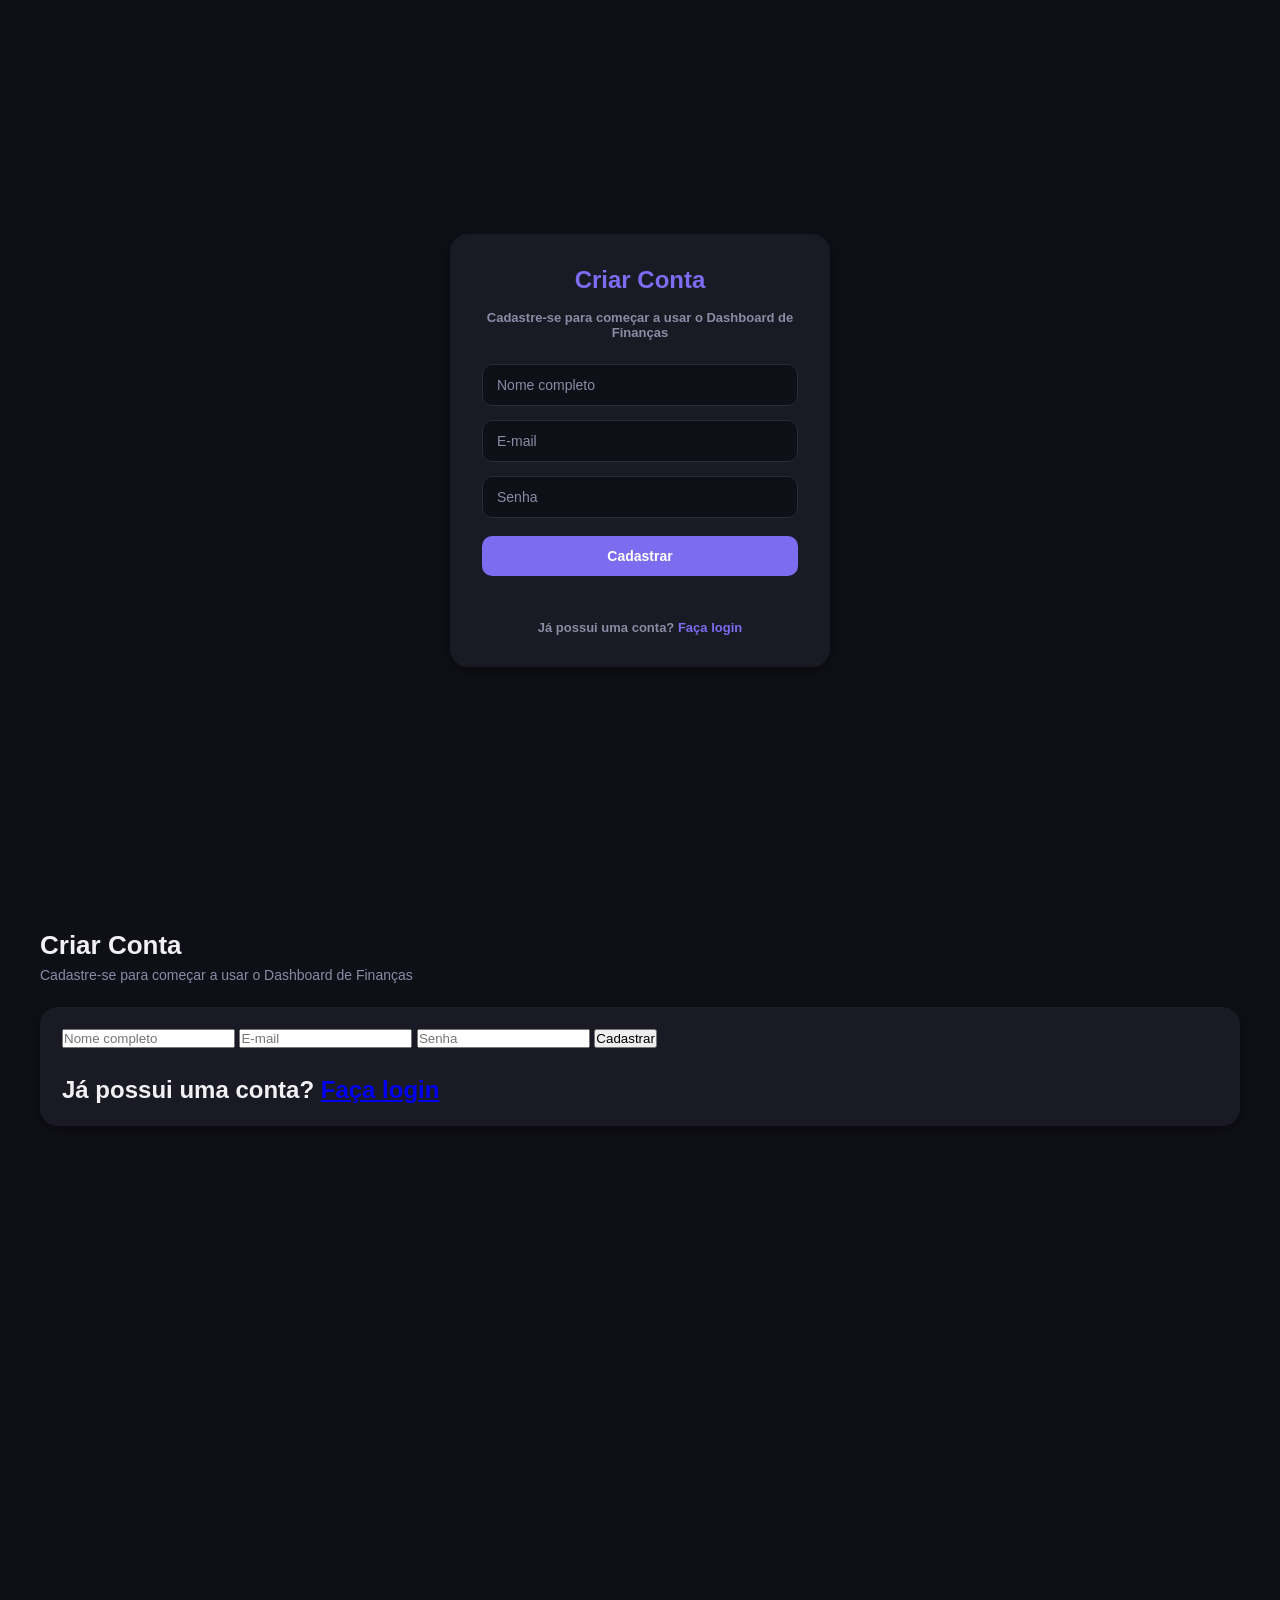
<file: cadastro.html>
<!DOCTYPE html>
<html lang="pt-BR">
<head>
    <meta charset="UTF-8">
    <title>Cadastro - Dashboard de Finanças</title>
    <link rel="stylesheet" href="style.css">
</head>
<body>

    <div class="app">
    <main class="main auth-page">
        <section class="card auth-card">
            <header class="header">
                <h1>Criar Conta</h1>
                <p>Cadastre-se para começar a usar o Dashboard de Finanças</p>
            </header>
            <form id="form-cadastro">
                <input type="text" id="nome" placeholder="Nome completo" required>
                <input type="email" id="email" placeholder="E-mail" required>
                <input type="password" id="senha" placeholder="Senha" required>
                <button type="submit">Cadastrar</button>
            </form>
            <p id="mensagem-cadastro"></p>
            <p>Já possui uma conta? <a href="login.html">Faça login</a></p>
        </section>
    </main>
</div>
    <div class="app">
        <main class="main">
            <header class="header">
                <h1>Criar Conta</h1>
                <p>Cadastre-se para começar a usar o Dashboard de Finanças</p>
            </header>
            <section class="card">
                <form id="form-cadastro">
                    <input type="text" id="nome" placeholder="Nome completo" required>
                    <input type="email" id="email" placeholder="E-mail" required>
                    <input type="password" id="senha" placeholder="Senha" required>
                    <button type="submit">Cadastrar</button>
                </form>
                <p id="mensagem-cadastro"></p>
                <p>Já possui uma conta? <a href="login.html">Faça login</a></p>
            </section>
        </main>
    </div>
    <script src="cadastro.js"></script>
</body>
</html>
</file>
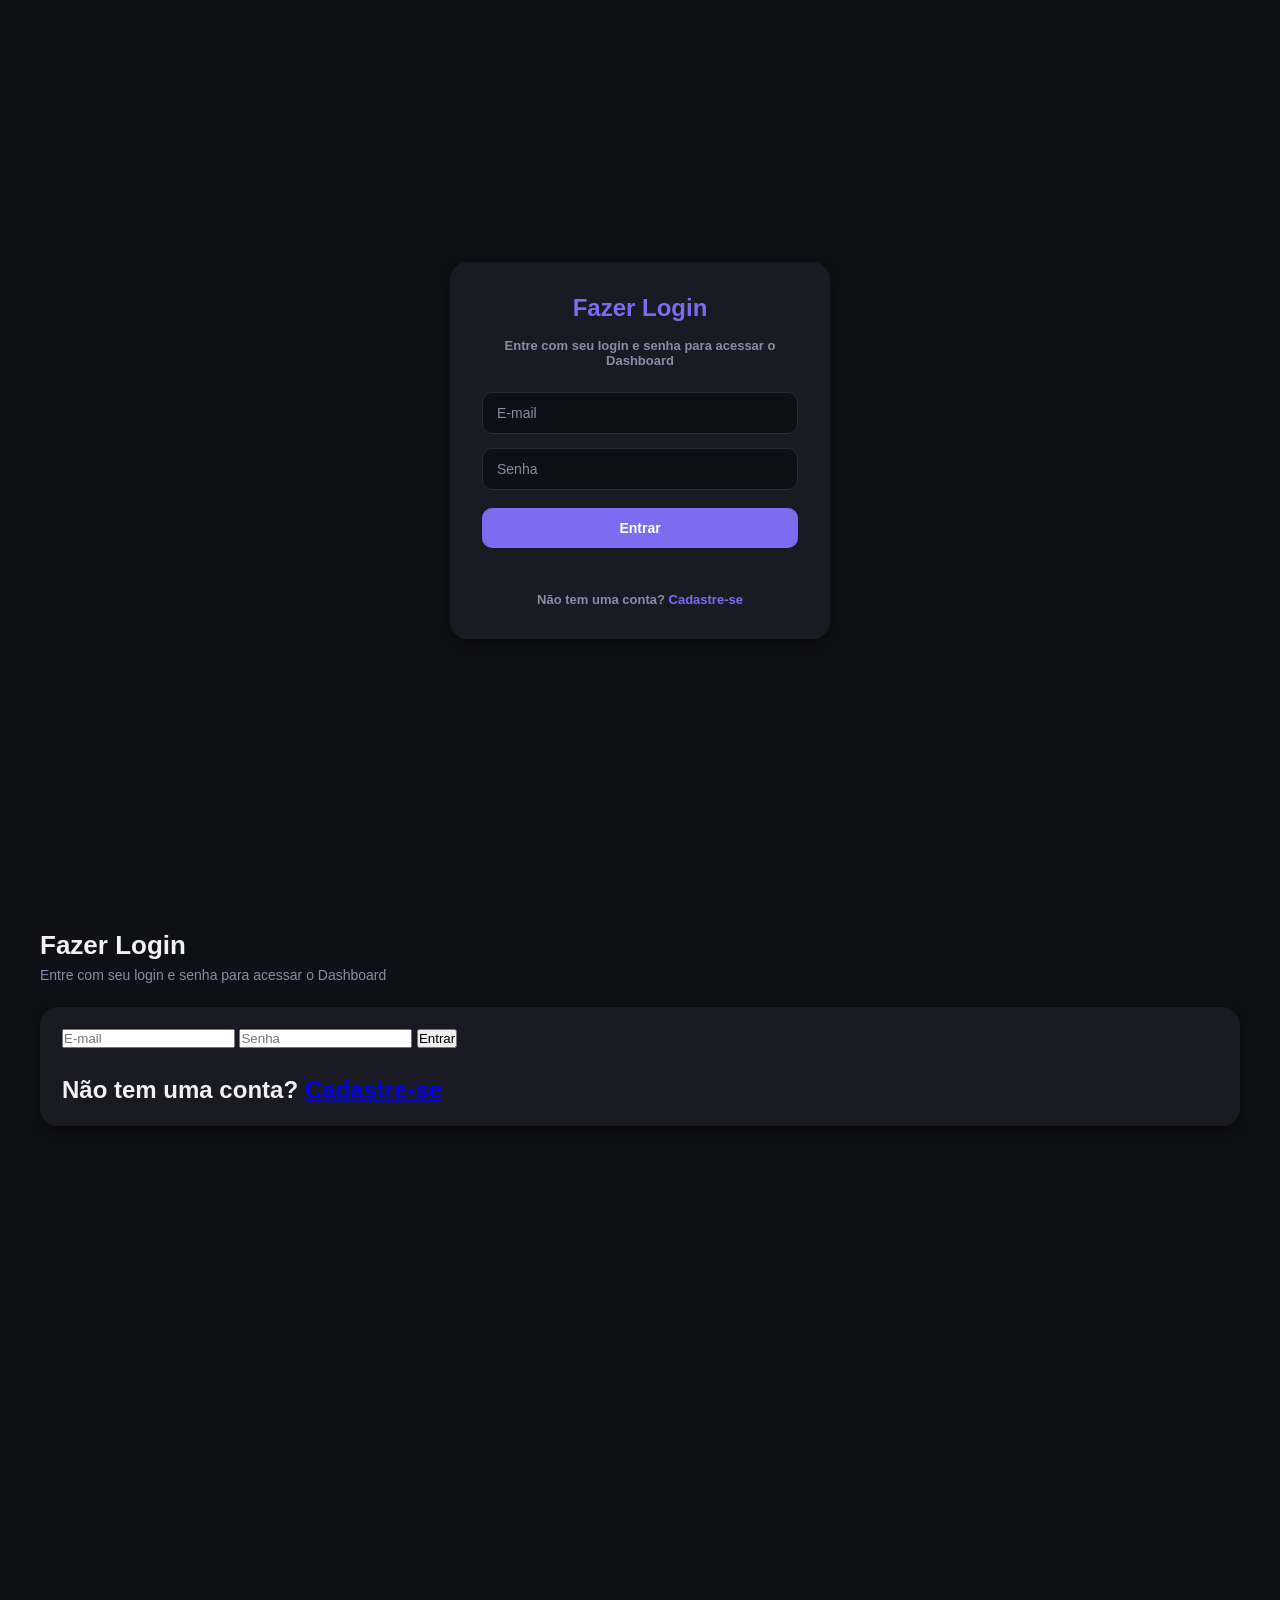
<file: login.html>
<!DOCTYPE html>
<html lang="pt-BR">
<head>
    <meta charset="UTF-8">
    <title>Login - Dashboard de Finanças</title>
    <link rel="stylesheet" href="style.css">
</head>
<body>

    <div class="app">
    <main class="main auth-page">
        <section class="card auth-card">
            <header class="header">
                <h1>Fazer Login</h1>
                <p>Entre com seu login e senha para acessar o Dashboard</p>
            </header>
            <form id="form-login">
                <input type="email" id="email" placeholder="E-mail" required>
                <input type="password" id="senha" placeholder="Senha" required>
                <button type="submit">Entrar</button>
            </form>
            <p id="mensagem-login"></p>
            <p>Não tem uma conta? <a href="cadastro.html">Cadastre-se</a></p>
        </section>
    </main>
</div>

    <div class="app">
        <main class="main">
            <header class="header">
                <h1>Fazer Login</h1>
                <p>Entre com seu login e senha para acessar o Dashboard</p>
            </header>
            <section class="card">
                <form id="form-login">
                    <input type="email" id="email" placeholder="E-mail" required>
                    <input type="password" id="senha" placeholder="Senha" required>
                    <button type="submit">Entrar</button>
                </form>
                <p id="mensagem-login"></p>
                <p>Não tem uma conta? <a href="cadastro.html">Cadastre-se</a></p>
            </section>
        </main>
    </div>
    <script src="login.js"></script>
</body>
</html>
</file>
<file: style.css>
* {
    margin: 0;
    padding: 0;
    box-sizing: border-box;
}

:root {
    --roxo: #7C6CF0;
    --roxo-claro: #2A2640;
    --fundo: #0F0F17;
    --branco: #1A1A24;
    --texto: #F0F0F5;
    --texto-cinza: #8A8CA5;
    --verde: #00E5A0;
    --vermelho: #FF5A72;
}

body {
    font-family: 'Segoe UI', Arial, sans-serif;
    background-color: var(--fundo);
    color: var(--texto);
}

.app {
    display: flex;
    min-height: 100vh;
}

/* ===== Sidebar ===== */
.sidebar {
    width: 220px;
    background-color: var(--branco);
    padding: 24px 16px;
    box-shadow: 2px 0 10px rgba(0,0,0,0.3);
    position: sticky;
    top: 0;
    height: 100vh;
}

.logo {
    display: flex;
    align-items: center;
    gap: 8px;
    font-size: 18px;
    font-weight: bold;
    color: var(--roxo);
    margin-bottom: 40px;
}

.menu {
    display: flex;
    flex-direction: column;
    gap: 8px;
}

.menu-item {
    text-decoration: none;
    color: var(--texto-cinza);
    padding: 12px 14px;
    border-radius: 10px;
    font-size: 14px;
    transition: background-color 0.2s, color 0.2s;
}

.menu-item:hover,
.menu-item.ativo {
    background-color: var(--roxo-claro);
    color: var(--roxo);
    font-weight: 600;
}

/* ===== Main ===== */
.main {
    flex: 1;
    padding: 30px 40px;
}

.header {
    margin-bottom: 24px;
}

.header h1 {
    font-size: 26px;
    margin-bottom: 6px;
}

.header p {
    font-size: 14px;
    color: var(--texto-cinza);
}

/* ===== Cards de resumo ===== */
.resumo {
    display: flex;
    gap: 16px;
    margin-bottom: 24px;
    flex-wrap: wrap;
}

.card {
    flex: 1;
    min-width: 200px;
    background-color: var(--branco);
    border-radius: 18px;
    padding: 22px;
    box-shadow: 0 4px 14px rgba(0,0,0,0.4);
}

.card h3 {
    font-size: 13px;
    color: var(--texto-cinza);
    margin-bottom: 10px;
    text-transform: uppercase;
    letter-spacing: 0.5px;
}

.card p {
    font-size: 24px;
    font-weight: bold;
}

.saldo-destaque {
    background: linear-gradient(135deg, var(--roxo), #5848c2);
    color: #fff;
}
.saldo-destaque h3 { color: rgba(255,255,255,0.8); }
.saldo-destaque p { color: #fff; }

.receita p { color: var(--verde); }
.despesa p { color: var(--vermelho); }

/* ===== Formulário ===== */
.form-transacao {
    background-color: var(--branco);
    margin-bottom: 24px;
    padding: 22px;
    border-radius: 18px;
    box-shadow: 0 4px 14px rgba(0,0,0,0.4);
}

.form-transacao h2 {
    font-size: 17px;
    margin-bottom: 15px;
}

.form-transacao form {
    display: flex;
    flex-wrap: wrap;
    gap: 10px;
}

.form-transacao input,
.form-transacao select {
    flex: 1;
    min-width: 150px;
    padding: 12px;
    border: 1px solid #2A2A38;
    border-radius: 10px;
    font-size: 14px;
    background-color: var(--fundo);
    color: var(--texto);
}

.form-transacao button {
    background-color: var(--roxo);
    color: #fff;
    border: none;
    padding: 12px 24px;
    border-radius: 10px;
    font-size: 14px;
    cursor: pointer;
    transition: background-color 0.2s;
}

.form-transacao button:hover {
    background-color: #5848c2;
}

/* ===== Lista de transações ===== */
.lista-transacoes {
    background-color: var(--branco);
    margin-bottom: 24px;
    padding: 22px;
    border-radius: 18px;
    box-shadow: 0 4px 14px rgba(0,0,0,0.4);
}

.lista-transacoes h2 {
    font-size: 17px;
    margin-bottom: 15px;
}

#lista {
    list-style: none;
}

#lista li {
    display: flex;
    justify-content: space-between;
    align-items: center;
    padding: 14px 10px;
    border-bottom: 1px solid #26262F;
}

#lista li.receita {
    border-left: 4px solid var(--verde);
    padding-left: 14px;
}

#lista li.despesa {
    border-left: 4px solid var(--vermelho);
    padding-left: 14px;
}

/* ===== Gráficos ===== */
.graficos h2 {
    font-size: 17px;
    margin-bottom: 15px;
}

.graficos-grid {
    display: flex;
    flex-wrap: wrap;
    gap: 20px;
}

.grafico-container {
    background-color: var(--branco);
    border-radius: 18px;
    padding: 20px;
    box-shadow: 0 4px 14px rgba(0,0,0,0.4);
    flex: 1;
    min-width: 280px;
    height: 300px;
    position: relative;
}

.grafico-pizza {
    min-width: 280px;
    height: 300px;
}

/* ===== Footer ===== */
.footer {
    text-align: center;
    padding: 20px 0;
    color: var(--texto-cinza);
    font-size: 13px;
}

/* ===== Responsividade ===== */
@media (max-width: 900px) {
    .app { flex-direction: column; }
    .sidebar {
        width: 100%;
        height: auto;
        position: relative;
        display: flex;
        align-items: center;
        justify-content: space-between;
    }
    .menu { flex-direction: row; overflow-x: auto; }
    .main { padding: 20px; }
}

@media (max-width: 600px) {
    .header h1 { font-size: 22px; }
    .resumo, .form-transacao form { flex-direction: column; }
    .card, .grafico-container { min-width: 100%; }
}

/* ===== Animação ===== */
.reveal {
    opacity: 0;
    transform: translateY(40px);
    transition: opacity 0.6s ease-out, transform 0.6s ease-out;
}
.reveal.ativo {
    opacity: 1;
    transform: translateY(0);
}

/* ===== Páginas de Login e Cadastro ===== */
.auth-page {
    display: flex;
    align-items: center;
    justify-content: center;
    min-height: 100vh;
    width: 100%;
}

.auth-card {
    width: 100%;
    max-width: 380px;
    background-color: var(--branco);
    border-radius: 18px;
    padding: 32px;
    box-shadow: 0 4px 14px rgba(0,0,0,0.4);
}

.auth-card .header {
    text-align: center;
    margin-bottom: 24px;
}

.auth-card .header h1 {
    font-size: 24px;
    margin-bottom: 8px;
    color: var(--roxo);
}

.auth-card .header p {
    font-size: 13px;
    color: var(--texto-cinza);
}

.auth-card form {
    display: flex;
    flex-direction: column;
    gap: 14px;
}

.auth-card input {
    padding: 12px 14px;
    border: 1px solid #2A2A38;
    border-radius: 10px;
    font-size: 14px;
    background-color: var(--fundo);
    color: var(--texto);
}

.auth-card input::placeholder {
    color: var(--texto-cinza);
}

.auth-card button {
    background-color: var(--roxo);
    color: #fff;
    border: none;
    padding: 12px;
    border-radius: 10px;
    font-size: 14px;
    font-weight: 600;
    cursor: pointer;
    transition: background-color 0.2s;
    margin-top: 4px;
}

.auth-card button:hover {
    background-color: #5848c2;
}

.auth-card p {
    text-align: center;
    font-size: 13px;
    color: var(--texto-cinza);
    margin-top: 16px;
}

.auth-card p a {
    color: var(--roxo);
    text-decoration: none;
    font-weight: 600;
}

.auth-card p a:hover {
    text-decoration: underline;
}

#mensagem-login,
#mensagem-cadastro {
    text-align: center;
    font-size: 13px;
    margin-top: 12px;
    min-height: 16px;
}
</file>
